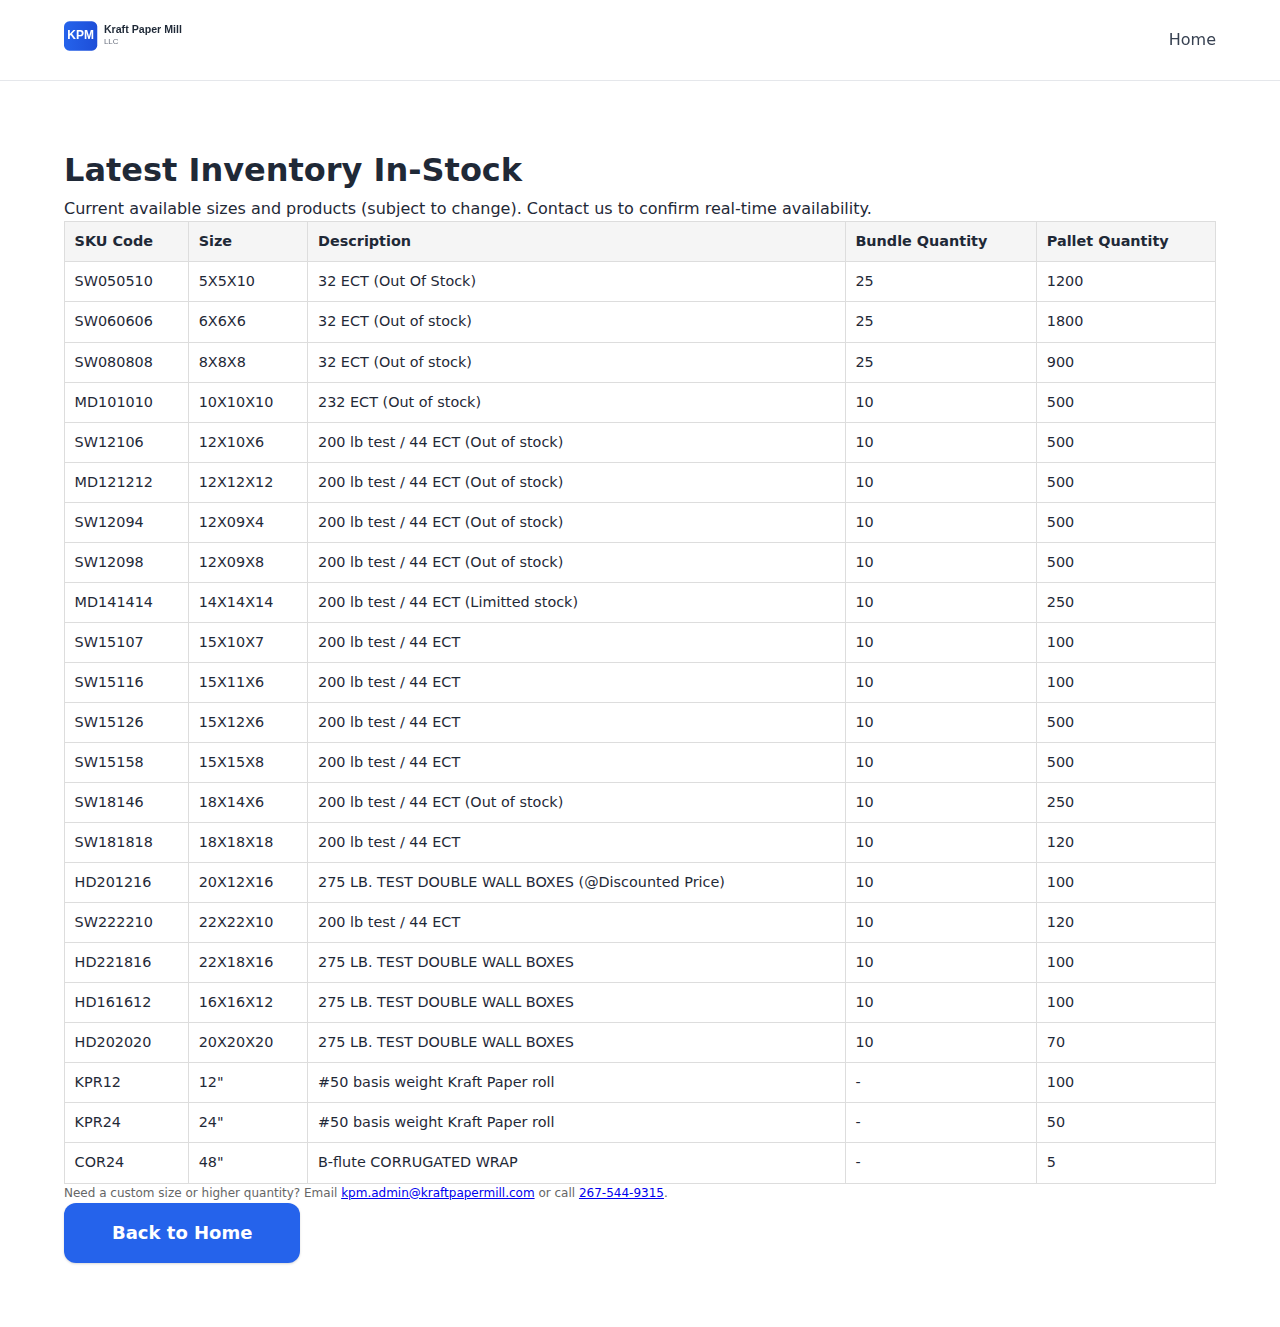
<file: inventory.html>
<!doctype html>
<html lang="en">
<head>
  <meta charset="utf-8">
  <title>KPM | Latest Inventory In-Stock</title>
  <meta name="viewport" content="width=device-width,initial-scale=1">
  <meta name="robots" content="noindex, nofollow">
  <link rel="icon" type="image/svg+xml" href="/assets/img/logo.svg">
  <link rel="stylesheet" href="/assets/css/styles.css">
  <style>
    table.inventory {width:100%;border-collapse:collapse;font-size:.9rem;}
    table.inventory th,table.inventory td{border:1px solid #ddd;padding:.5rem .6rem;text-align:left;}
    table.inventory th{background:#f5f5f5;}
    .note{font-size:.75rem;color:#666;}
  </style>
</head>
<body>
<header class="header">
  <nav class="nav">
    <a href="/" aria-label="KPM Home">
      <img src="/assets/img/logo.svg" alt="KPM - Kraft Paper Mill LLC" class="logo">
    </a>
    <ul class="nav-links">
      <li><a href="/">Home</a></li>
    </ul>
  </nav>
</header>

<main class="section">
  <div class="container">
    <h1>Latest Inventory In-Stock </h1>
    <p>Current available sizes and products (subject to change). Contact us to confirm real-time availability.</p>

    <table class="inventory">
      <thead>
        <tr>
          <th>SKU Code</th>
          <th>Size</th>
          <th>Description</th>
          <th>Bundle Quantity</th>
          <th>Pallet Quantity</th>
        </tr>
      </thead>
      <tbody>
        <tr><td>SW050510</td><td>5X5X10</td><td>32 ECT  (Out Of Stock) </td><td>25</td><td>1200</td></tr>
        <tr><td>SW060606</td><td>6X6X6</td><td>32 ECT (Out of stock) </td><td>25</td><td>1800</td></tr>
        <tr><td>SW080808</td><td>8X8X8</td><td>32 ECT (Out of stock) </td><td>25</td><td>900</td></tr>
        <tr><td>MD101010</td><td>10X10X10</td><td>232 ECT (Out of stock) </td><td>10</td><td>500</td></tr>
        
        <tr><td>SW12106</td><td>12X10X6</td><td>200 lb test / 44 ECT (Out of stock)</td><td>10</td><td>500</td></tr>
        <tr><td>MD121212</td><td>12X12X12</td><td>200 lb test / 44 ECT (Out of stock)</td><td>10</td><td>500</td></tr>
        <tr><td>SW12094</td><td>12X09X4</td><td>200 lb test / 44 ECT (Out of stock)</td><td>10</td><td>500</td></tr>
        <tr><td>SW12098</td><td>12X09X8</td><td>200 lb test / 44 ECT (Out of stock)</td><td>10</td><td>500</td></tr>
        <tr><td>MD141414</td><td>14X14X14</td><td>200 lb test / 44 ECT (Limitted stock)</td><td>10</td><td>250</td></tr>
        <tr><td>SW15107</td><td>15X10X7</td><td>200 lb test / 44 ECT</td><td>10</td><td>100</td></tr>
        <tr><td>SW15116</td><td>15X11X6</td><td>200 lb test / 44 ECT</td><td>10</td><td>100</td></tr>
        <tr><td>SW15126</td><td>15X12X6</td><td>200 lb test / 44 ECT</td><td>10</td><td>500</td></tr>
        <tr><td>SW15158</td><td>15X15X8</td><td>200 lb test / 44 ECT</td><td>10</td><td>500</td></tr>
        <tr><td>SW18146</td><td>18X14X6</td><td>200 lb test / 44 ECT  (Out of stock)</td><td>10</td><td>250</td></tr>
        <tr><td>SW181818</td><td>18X18X18</td><td>200 lb test / 44 ECT</td><td>10</td><td>120</td></tr>
        <tr><td>HD201216</td><td>20X12X16</td><td>275 LB. TEST DOUBLE WALL BOXES (@Discounted Price)</td><td>10</td><td>100</td></tr>
        <tr><td>SW222210</td><td>22X22X10</td><td>200 lb test / 44 ECT</td><td>10</td><td>120</td></tr>
        <tr><td>HD221816</td><td>22X18X16</td><td>275 LB. TEST DOUBLE WALL BOXES</td><td>10</td><td>100</td></tr>
        <tr><td>HD161612</td><td>16X16X12</td><td>275 LB. TEST DOUBLE WALL BOXES</td><td>10</td><td>100</td></tr>
        <tr><td>HD202020</td><td>20X20X20</td><td>275 LB. TEST DOUBLE WALL BOXES</td><td>10</td><td>70</td></tr>
        <tr><td>KPR12</td><td>12"</td><td>#50 basis weight Kraft Paper roll</td><td>-</td><td>100</td></tr>
        <tr><td>KPR24</td><td>24"</td><td>#50 basis weight Kraft Paper roll</td><td>-</td><td>50</td></tr>
        <tr><td>COR24</td><td>48"</td><td>B-flute CORRUGATED WRAP</td><td>-</td><td>5</td></tr>
      </tbody>
    </table>

    <p class="note">Need a custom size or higher quantity? Email <a href="mailto:kpm.admin@kraftpapermill.com">kpm.admin@kraftpapermill.com</a> or call <a href="tel:+12675449315">267-544-9315</a>.</p>
    <p><a class="cta-button" href="/">Back to Home</a></p>
  </div>
</main>

</body>
</html>
</file>
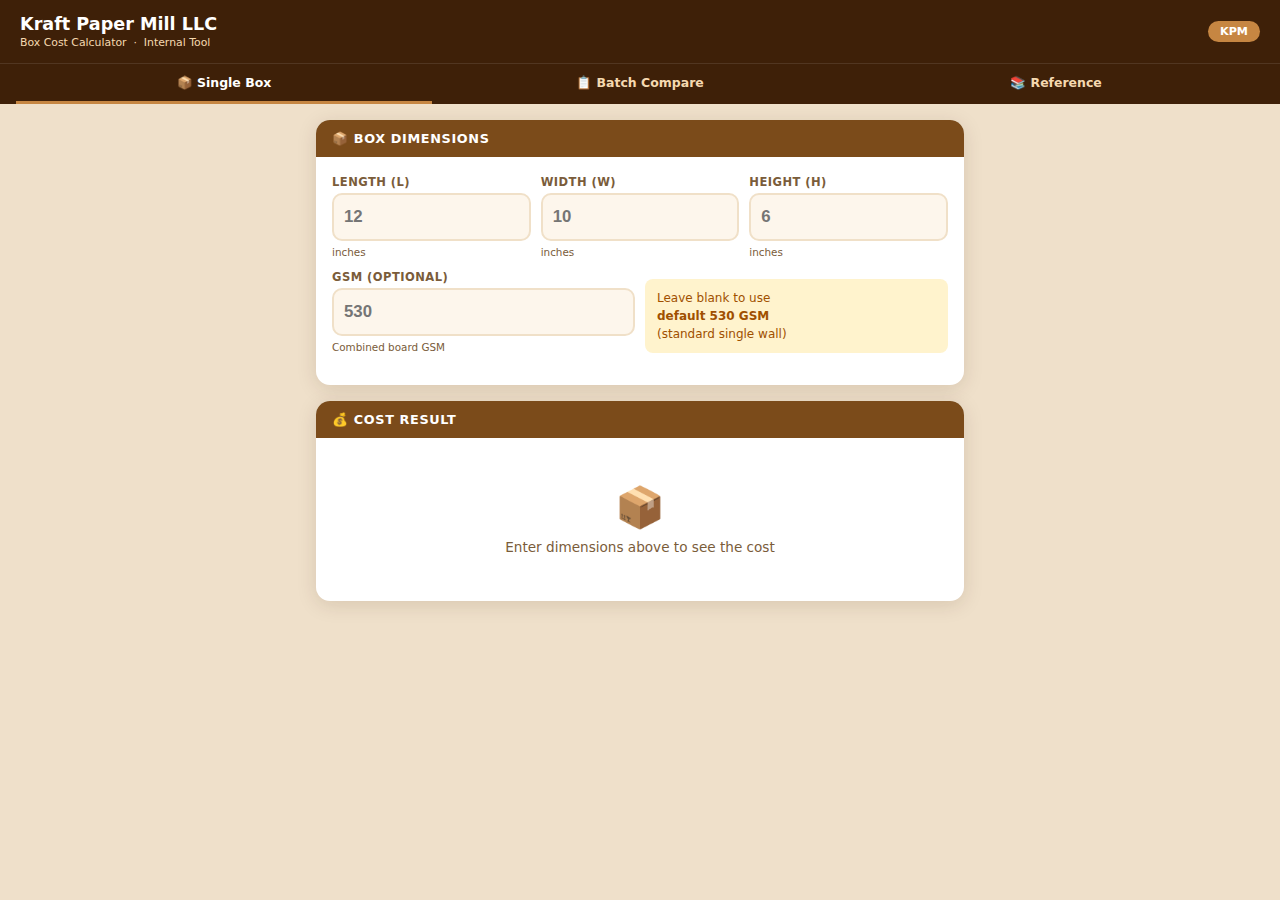
<file: KPM_BoxCostCalculator.html>
<!DOCTYPE html>
<html lang="en">
<head>
<meta charset="UTF-8"/>
<meta name="viewport" content="width=device-width, initial-scale=1.0, maximum-scale=1.0"/>
<title>KPM Box Cost Calculator</title>
<style>
  :root {
    --brown-dark:  #3E2008;
    --brown-mid:   #7B4B1A;
    --brown-light: #C68642;
    --cream:       #FDF6EC;
    --cream-dark:  #F0E0C8;
    --green:       #1A7A34;
    --green-bg:    #DFF2E1;
    --amber:       #A05000;
    --amber-bg:    #FFF3CD;
    --text:        #1A0A00;
    --muted:       #7A5C3A;
    --white:       #ffffff;
    --shadow:      0 4px 20px rgba(62,32,8,0.13);
  }
  * { box-sizing: border-box; margin: 0; padding: 0; -webkit-tap-highlight-color: transparent; }
  body {
    font-family: -apple-system, 'Segoe UI', system-ui, sans-serif;
    background: #EFE0CA;
    min-height: 100vh;
    color: var(--text);
  }

  /* ─── Header ─── */
  header {
    background: var(--brown-dark);
    padding: 14px 20px;
    display: flex;
    align-items: center;
    justify-content: space-between;
  }
  .logo-area h1 { color: #fff; font-size: 1.1rem; font-weight: 700; }
  .logo-area p  { color: #F5D9B0; font-size: 0.68rem; margin-top: 2px; }
  .header-badge {
    background: var(--brown-light);
    color: #fff;
    padding: 4px 12px;
    border-radius: 20px;
    font-size: 0.7rem;
    font-weight: 700;
    white-space: nowrap;
  }

  /* ─── Tabs ─── */
  .tabs {
    display: flex;
    background: var(--brown-dark);
    padding: 0 16px;
    border-top: 1px solid rgba(255,255,255,0.1);
  }
  .tab {
    flex: 1;
    padding: 11px 8px;
    text-align: center;
    color: #F5D9B0;
    font-size: 0.78rem;
    font-weight: 600;
    cursor: pointer;
    border-bottom: 3px solid transparent;
    transition: all 0.2s;
    -webkit-user-select: none;
    user-select: none;
  }
  .tab.active {
    color: #fff;
    border-bottom-color: var(--brown-light);
  }

  /* ─── Pages ─── */
  .page { display: none; padding: 16px; max-width: 680px; margin: 0 auto; }
  .page.active { display: block; }

  /* ─── Card ─── */
  .card {
    background: var(--white);
    border-radius: 14px;
    box-shadow: var(--shadow);
    overflow: hidden;
    margin-bottom: 16px;
  }
  .card-header {
    background: var(--brown-mid);
    color: #fff;
    padding: 11px 16px;
    font-size: 0.8rem;
    font-weight: 700;
    letter-spacing: 0.05em;
    text-transform: uppercase;
  }
  .card-body { padding: 18px 16px; }

  /* ─── Inputs ─── */
  .dim-row {
    display: grid;
    grid-template-columns: 1fr 1fr 1fr;
    gap: 10px;
    margin-bottom: 12px;
  }
  .input-group { display: flex; flex-direction: column; gap: 4px; }
  label {
    font-size: 0.72rem;
    font-weight: 700;
    color: var(--muted);
    text-transform: uppercase;
    letter-spacing: 0.04em;
  }
  input[type="number"], input[type="text"] {
    width: 100%;
    padding: 12px 10px;
    border: 2px solid var(--cream-dark);
    border-radius: 10px;
    font-size: 1.05rem;
    font-weight: 600;
    color: var(--text);
    background: var(--cream);
    outline: none;
    -webkit-appearance: none;
    appearance: none;
    transition: border 0.2s;
  }
  input[type="number"]:focus, input[type="text"]:focus {
    border-color: var(--brown-light);
    background: #fff;
  }
  .unit-hint { font-size: 0.65rem; color: var(--muted); margin-top: 1px; }

  .gsm-row {
    display: grid;
    grid-template-columns: 1fr 1fr;
    gap: 10px;
    margin-bottom: 14px;
    align-items: end;
  }
  .gsm-note {
    background: var(--amber-bg);
    border-radius: 8px;
    padding: 10px 12px;
    font-size: 0.75rem;
    color: var(--amber);
    line-height: 1.5;
  }

  /* ─── Result Hero ─── */
  .result-hero {
    display: grid;
    grid-template-columns: 1fr 1fr;
    gap: 10px;
    margin-bottom: 16px;
  }
  .price-box {
    border-radius: 12px;
    padding: 16px 12px;
    text-align: center;
  }
  .price-box.usd { background: var(--brown-dark); color: #fff; }
  .price-box.inr { background: var(--cream-dark); color: var(--brown-dark); border: 2px solid var(--brown-light); }
  .price-label { font-size: 0.65rem; font-weight: 700; letter-spacing: 0.08em; text-transform: uppercase; opacity: 0.7; margin-bottom: 4px; }
  .price-value { font-size: 1.9rem; font-weight: 800; line-height: 1; }
  .price-sub   { font-size: 0.65rem; opacity: 0.55; margin-top: 4px; }

  /* ─── Breakdown ─── */
  .section-label {
    font-size: 0.7rem;
    font-weight: 700;
    text-transform: uppercase;
    letter-spacing: 0.05em;
    color: var(--muted);
    margin-bottom: 8px;
  }
  .brow {
    display: flex;
    justify-content: space-between;
    align-items: center;
    padding: 8px 10px;
    border-radius: 7px;
    margin-bottom: 3px;
    font-size: 0.84rem;
  }
  .brow:nth-child(odd) { background: var(--cream); }
  .brow-label { color: var(--muted); }
  .brow-formula { font-size: 0.68rem; color: var(--brown-light); font-style: italic; margin-left: 6px; }
  .brow-val { font-weight: 700; }

  /* ─── Empty state ─── */
  .empty-state {
    text-align: center;
    padding: 28px 16px;
    color: var(--muted);
    font-size: 0.85rem;
  }
  .empty-icon { font-size: 2.5rem; margin-bottom: 8px; }

  /* ─── Batch ─── */
  .batch-item {
    background: var(--cream);
    border-radius: 12px;
    padding: 14px;
    margin-bottom: 10px;
    border: 2px solid transparent;
    transition: border 0.2s;
  }
  .batch-item:focus-within { border-color: var(--brown-light); background: #fff; }
  .batch-top {
    display: grid;
    grid-template-columns: 1fr auto;
    gap: 8px;
    margin-bottom: 10px;
    align-items: center;
  }
  .batch-dims {
    display: grid;
    grid-template-columns: 1fr 1fr 1fr 1fr;
    gap: 8px;
    margin-bottom: 10px;
  }
  .batch-dims input { font-size: 0.95rem; padding: 9px 8px; text-align: center; }
  .batch-result-row {
    display: grid;
    grid-template-columns: 1fr 1fr 1fr;
    gap: 8px;
  }
  .batch-res-box {
    background: var(--white);
    border-radius: 8px;
    padding: 8px;
    text-align: center;
  }
  .batch-res-label { font-size: 0.62rem; font-weight: 700; text-transform: uppercase; color: var(--muted); letter-spacing: 0.04em; }
  .batch-res-val { font-size: 1rem; font-weight: 800; color: var(--brown-dark); margin-top: 2px; }
  .batch-res-val.usd { color: var(--green); }
  .batch-res-val.inr { color: var(--amber); }
  .btn-remove {
    background: none;
    border: none;
    color: #ccc;
    font-size: 1.3rem;
    cursor: pointer;
    padding: 4px 8px;
    line-height: 1;
    border-radius: 6px;
  }
  .btn-remove:active { background: #fee; color: #c00; }
  .batch-code-input { font-size: 0.9rem !important; padding: 9px 10px !important; font-weight: 700 !important; }

  .btn-add {
    width: 100%;
    padding: 13px;
    background: var(--white);
    color: var(--brown-mid);
    border: 2px dashed var(--brown-light);
    border-radius: 12px;
    font-size: 0.9rem;
    font-weight: 700;
    cursor: pointer;
    transition: background 0.2s;
    margin-top: 4px;
  }
  .btn-add:active { background: var(--cream-dark); }

  /* ─── Reference ─── */
  .ref-section { margin-bottom: 14px; }
  .formula-box {
    background: var(--brown-dark);
    color: #fff;
    border-radius: 10px;
    padding: 14px 16px;
    font-family: 'Courier New', monospace;
    font-size: 0.82rem;
    line-height: 1.9;
    margin-bottom: 12px;
  }
  .formula-box span { color: var(--brown-light); }
  .note-box {
    background: var(--amber-bg);
    border-left: 3px solid var(--brown-light);
    border-radius: 0 8px 8px 0;
    padding: 10px 13px;
    font-size: 0.78rem;
    color: var(--amber);
    line-height: 1.5;
    margin-bottom: 12px;
  }
</style>
</head>
<body>

<header>
  <div class="logo-area">
    <h1>Kraft Paper Mill LLC</h1>
    <p>Box Cost Calculator &nbsp;·&nbsp; Internal Tool</p>
  </div>
  <div class="header-badge">KPM</div>
</header>

<div class="tabs">
  <div class="tab active" onclick="showTab('single', this)">&#128230; Single Box</div>
  <div class="tab" onclick="showTab('batch', this)">&#128203; Batch Compare</div>
  <div class="tab" onclick="showTab('ref', this)">&#128218; Reference</div>
</div>

<!-- ══════════════════════════════════════════════════════ SINGLE ══ -->
<div class="page active" id="page-single">

  <div class="card">
    <div class="card-header">&#128230; Box Dimensions</div>
    <div class="card-body">
      <div class="dim-row">
        <div class="input-group">
          <label>Length (L)</label>
          <input type="number" id="s-l" inputmode="decimal" placeholder="12" min="0" step="0.25" oninput="calcSingle()"/>
          <span class="unit-hint">inches</span>
        </div>
        <div class="input-group">
          <label>Width (W)</label>
          <input type="number" id="s-w" inputmode="decimal" placeholder="10" min="0" step="0.25" oninput="calcSingle()"/>
          <span class="unit-hint">inches</span>
        </div>
        <div class="input-group">
          <label>Height (H)</label>
          <input type="number" id="s-h" inputmode="decimal" placeholder="6" min="0" step="0.25" oninput="calcSingle()"/>
          <span class="unit-hint">inches</span>
        </div>
      </div>
      <div class="gsm-row">
        <div class="input-group">
          <label>GSM (optional)</label>
          <input type="number" id="s-gsm" inputmode="numeric" placeholder="530" min="0" step="1" oninput="calcSingle()"/>
          <span class="unit-hint">Combined board GSM</span>
        </div>
        <div class="gsm-note">
          Leave blank to use<br/><strong>default 530 GSM</strong><br/>
          (standard single wall)
        </div>
      </div>
    </div>
  </div>

  <!-- Result card — always visible, shows empty state until data entered -->
  <div class="card">
    <div class="card-header">&#128176; Cost Result</div>
    <div class="card-body" id="single-result">
      <div class="empty-state">
        <div class="empty-icon">&#128230;</div>
        Enter dimensions above to see the cost
      </div>
    </div>
  </div>

</div>

<!-- ══════════════════════════════════════════════════════ BATCH ══ -->
<div class="page" id="page-batch">

  <div id="batch-list"></div>
  <button class="btn-add" onclick="addBatch()">+ Add Box Size</button>

</div>

<!-- ══════════════════════════════════════════════════════ REFERENCE ══ -->
<div class="page" id="page-ref">

  <div class="card">
    <div class="card-header">&#128290; Formulas</div>
    <div class="card-body">
      <div class="formula-box">
        <span>Cutting</span>  = (L + W) x 2 + 2<br/>
        <span>Decal</span>    = W + H + 0.5<br/>
        <span>Weight</span>   = (Cutting x Decal x GSM) / 1,550,000<br/>
        <span>Rate INR</span> = Weight x Rs.95<br/>
        <span>Rate USD</span> = Rate INR / 90
      </div>
      <div class="note-box">
        &#9888;&#65039; Rough landed cost only — excludes taxes, duties, freight &amp; markup.<br/>
        Dimensions in <strong>inches</strong>. GSM = combined board GSM.
      </div>
    </div>
  </div>

  <div class="card">
    <div class="card-header">&#128203; Fixed Assumptions</div>
    <div class="card-body">
      <div class="brow"><span class="brow-label">Default GSM</span><span class="brow-val">530</span></div>
      <div class="brow"><span class="brow-label">Production rate</span><span class="brow-val">Rs. 95 / kg</span></div>
      <div class="brow"><span class="brow-label">Exchange rate</span><span class="brow-val">1 USD = Rs. 90</span></div>
    </div>
  </div>

  <div class="card">
    <div class="card-header">&#128203; Common GSM by Box Type</div>
    <div class="card-body">
      <div class="brow"><span class="brow-label">Single Wall — Standard (SW)</span><span class="brow-val">~530 GSM</span></div>
      <div class="brow"><span class="brow-label">Single Wall — Light</span><span class="brow-val">440–480 GSM</span></div>
      <div class="brow"><span class="brow-label">Medium Duty (MD)</span><span class="brow-val">600–650 GSM</span></div>
      <div class="brow"><span class="brow-label">Heavy Duty Double Wall (HD)</span><span class="brow-val">800–1000 GSM</span></div>
      <div class="brow"><span class="brow-label">Triple Wall / Extra Heavy</span><span class="brow-val">1100+ GSM</span></div>
    </div>
  </div>

</div>

<script>
// ─── Core formula ─────────────────────────────────────────────────────────────
function calcBox(l, w, h, gsm) {
  gsm = (gsm && gsm > 0) ? gsm : 530;
  var cutting = (l + w) * 2 + 2;
  var decal   = w + h + 0.5;
  var weight  = (cutting * decal * gsm) / 1550000;
  var inr     = weight * 95;
  var usd     = inr / 90;
  return { cutting: cutting, decal: decal, weight: weight, inr: inr, usd: usd, gsm: gsm };
}

// ─── Tab switching ────────────────────────────────────────────────────────────
function showTab(name, el) {
  document.querySelectorAll('.tab').forEach(function(t){ t.classList.remove('active'); });
  document.querySelectorAll('.page').forEach(function(p){ p.classList.remove('active'); });
  el.classList.add('active');
  document.getElementById('page-' + name).classList.add('active');
}

// ─── Single calculator ────────────────────────────────────────────────────────
function calcSingle() {
  var l   = parseFloat(document.getElementById('s-l').value);
  var w   = parseFloat(document.getElementById('s-w').value);
  var h   = parseFloat(document.getElementById('s-h').value);
  var gsm = parseFloat(document.getElementById('s-gsm').value) || 0;
  var el  = document.getElementById('single-result');

  if (!l || !w || !h || l <= 0 || w <= 0 || h <= 0) {
    el.innerHTML = '<div class="empty-state"><div class="empty-icon">&#128230;</div>Enter dimensions above to see the cost</div>';
    return;
  }

  var r = calcBox(l, w, h, gsm);

  el.innerHTML =
    '<div class="result-hero">' +
      '<div class="price-box usd">' +
        '<div class="price-label">Cost (USD)</div>' +
        '<div class="price-value">$' + r.usd.toFixed(4) + '</div>' +
        '<div class="price-sub">1 USD = Rs.90</div>' +
      '</div>' +
      '<div class="price-box inr">' +
        '<div class="price-label">Cost (INR)</div>' +
        '<div class="price-value">&#8377;' + r.inr.toFixed(2) + '</div>' +
        '<div class="price-sub">@ Rs.95 / kg</div>' +
      '</div>' +
    '</div>' +
    '<div class="section-label">Step-by-step breakdown</div>' +
    '<div class="brow"><span class="brow-label">Dimensions<span class="brow-formula">L x W x H</span></span><span class="brow-val">' + l + '" x ' + w + '" x ' + h + '"</span></div>' +
    '<div class="brow"><span class="brow-label">GSM used</span><span class="brow-val">' + r.gsm + ' GSM</span></div>' +
    '<div class="brow"><span class="brow-label">Cutting<span class="brow-formula">(L+W)x2+2</span></span><span class="brow-val">' + r.cutting.toFixed(2) + ' in</span></div>' +
    '<div class="brow"><span class="brow-label">Decal<span class="brow-formula">W+H+0.5</span></span><span class="brow-val">' + r.decal.toFixed(2) + ' in</span></div>' +
    '<div class="brow"><span class="brow-label">Weight<span class="brow-formula">(CxDxGSM)/1550000</span></span><span class="brow-val">' + r.weight.toFixed(6) + ' kg</span></div>' +
    '<div class="brow"><span class="brow-label">Rate INR<span class="brow-formula">wt x 95</span></span><span class="brow-val">&#8377;' + r.inr.toFixed(4) + '</span></div>' +
    '<div class="brow"><span class="brow-label">Rate USD<span class="brow-formula">INR / 90</span></span><span class="brow-val">$' + r.usd.toFixed(4) + '</span></div>';
}

// ─── Batch comparator ─────────────────────────────────────────────────────────
var batchCount = 0;

function addBatch(code, l, w, h, gsm) {
  batchCount++;
  var id = batchCount;
  var container = document.getElementById('batch-list');
  var div = document.createElement('div');
  div.className = 'batch-item';
  div.id = 'bi-' + id;
  div.innerHTML =
    '<div class="batch-top">' +
      '<input type="text" class="batch-code-input" id="bc-code-' + id + '" placeholder="Box code / name" value="' + (code||'') + '" style="width:100%;padding:9px 10px;border:2px solid #E8D5BA;border-radius:10px;font-size:0.9rem;font-weight:700;color:#1A0A00;background:#FDF6EC;outline:none;"/>' +
      '<button class="btn-remove" onclick="removeBatch(' + id + ')">&#10005;</button>' +
    '</div>' +
    '<div class="batch-dims">' +
      '<div class="input-group"><label>L (in)</label><input type="number" id="bc-l-' + id + '" inputmode="decimal" placeholder="L" value="' + (l||'') + '" min="0" step="0.25" oninput="recalcBatch(' + id + ')"/></div>' +
      '<div class="input-group"><label>W (in)</label><input type="number" id="bc-w-' + id + '" inputmode="decimal" placeholder="W" value="' + (w||'') + '" min="0" step="0.25" oninput="recalcBatch(' + id + ')"/></div>' +
      '<div class="input-group"><label>H (in)</label><input type="number" id="bc-h-' + id + '" inputmode="decimal" placeholder="H" value="' + (h||'') + '" min="0" step="0.25" oninput="recalcBatch(' + id + ')"/></div>' +
      '<div class="input-group"><label>GSM</label><input type="number" id="bc-gsm-' + id + '" inputmode="numeric" placeholder="530" value="' + (gsm||'') + '" min="0" step="1" oninput="recalcBatch(' + id + ')"/></div>' +
    '</div>' +
    '<div class="batch-result-row">' +
      '<div class="batch-res-box"><div class="batch-res-label">Weight</div><div class="batch-res-val" id="bc-wt-' + id + '">—</div></div>' +
      '<div class="batch-res-box"><div class="batch-res-label">Cost INR</div><div class="batch-res-val inr" id="bc-inr-' + id + '">—</div></div>' +
      '<div class="batch-res-box"><div class="batch-res-label">Cost USD</div><div class="batch-res-val usd" id="bc-usd-' + id + '">—</div></div>' +
    '</div>';
  container.appendChild(div);
  if (l && w && h) recalcBatch(id);
}

function recalcBatch(id) {
  var l   = parseFloat(document.getElementById('bc-l-' + id).value);
  var w   = parseFloat(document.getElementById('bc-w-' + id).value);
  var h   = parseFloat(document.getElementById('bc-h-' + id).value);
  var gsm = parseFloat(document.getElementById('bc-gsm-' + id).value) || 0;
  if (l > 0 && w > 0 && h > 0) {
    var r = calcBox(l, w, h, gsm);
    document.getElementById('bc-wt-' + id).textContent  = r.weight.toFixed(5) + ' kg';
    document.getElementById('bc-inr-' + id).textContent = '\u20B9' + r.inr.toFixed(2);
    document.getElementById('bc-usd-' + id).textContent = '$' + r.usd.toFixed(4);
  } else {
    document.getElementById('bc-wt-' + id).textContent  = '—';
    document.getElementById('bc-inr-' + id).textContent = '—';
    document.getElementById('bc-usd-' + id).textContent = '—';
  }
}

function removeBatch(id) {
  var el = document.getElementById('bi-' + id);
  if (el) el.remove();
}

// Pre-load sample KPM sizes
addBatch('SW110806', 11,  8,  6, 530);
addBatch('SW151106', 15, 11,  6, 530);
addBatch('SW222210', 22, 22, 10, 530);
addBatch('HD161612', 16, 16, 12, 900);
</script>
</body>
</html>
</file>
<file: assets/css/styles.css>
/* CSS Reset and Base Styles */
* {
  margin: 0;
  padding: 0;
  box-sizing: border-box;
}

:root {
  /* Color Palette */
  --primary-blue: #2563eb;
  --primary-blue-dark: #1d4ed8;
  --secondary-blue: #3b82f6;
  --light-blue: #eff6ff;
  --gray-50: #f9fafb;
  --gray-100: #f3f4f6;
  --gray-200: #e5e7eb;
  --gray-300: #d1d5db;
  --gray-600: #4b5563;
  --gray-700: #374151;
  --gray-800: #1f2937;
  --gray-900: #111827;
  
  /* Typography */
  --font-family: system-ui, -apple-system, 'Segoe UI', Roboto, Helvetica, Arial, sans-serif;
  --font-size-sm: 0.875rem;
  --font-size-base: 1rem;
  --font-size-lg: 1.125rem;
  --font-size-xl: 1.25rem;
  --font-size-2xl: 1.5rem;
  --font-size-3xl: 1.875rem;
  --font-size-4xl: 2.25rem;
  --font-size-5xl: 3rem;
  
  /* Spacing */
  --spacing-xs: 0.5rem;
  --spacing-sm: 0.75rem;
  --spacing-md: 1rem;
  --spacing-lg: 1.5rem;
  --spacing-xl: 2rem;
  --spacing-2xl: 3rem;
  --spacing-3xl: 4rem;
  
  /* Layout */
  --max-width-container: 1200px;
  --border-radius: 0.5rem;
  --border-radius-lg: 0.75rem;
  --box-shadow: 0 1px 3px 0 rgba(0, 0, 0, 0.1), 0 1px 2px 0 rgba(0, 0, 0, 0.06);
  --box-shadow-lg: 0 10px 15px -3px rgba(0, 0, 0, 0.1), 0 4px 6px -2px rgba(0, 0, 0, 0.05);
}

/* Announcement Banner */
.announcement {
  position: sticky;
  top: 0;
  left: 0;
  right: 0;
  background: linear-gradient(135deg, #8B4513 0%, #A0522D 50%, #CD853F 100%);
  background-image: url('/assets/img/banner.jpg');
  background-size: cover;
  background-position: center;
  background-repeat: no-repeat;
  color: white;
  z-index: 60;
  transition: all 0.3s ease;
}

.announcement::before {
  content: '';
  position: absolute;
  top: 0;
  left: 0;
  right: 0;
  bottom: 0;
  background: linear-gradient(135deg, rgba(0, 0, 0, 0.7) 0%, rgba(0, 0, 0, 0.5) 100%);
  z-index: 1;
}

.announcement__inner {
  position: relative;
  z-index: 2;
  max-width: var(--max-width-container);
  margin: 0 auto;
  padding: var(--spacing-lg) var(--spacing-md);
  display: flex;
  align-items: center;
  justify-content: space-between;
  gap: var(--spacing-lg);
}

.announcement__content {
  flex: 1;
  display: flex;
  flex-direction: column;
  gap: var(--spacing-md);
}

.announcement__copy {
  margin: 0;
}

.announcement__copy p {
  margin: 0;
  font-size: var(--font-size-lg);
  font-weight: 500;
  line-height: 1.4;
}

.announcement__actions {
  display: flex;
  flex-wrap: wrap;
  gap: var(--spacing-md);
  align-items: center;
}

.announcement__cta {
  display: inline-flex;
  align-items: center;
  padding: var(--spacing-xs) var(--spacing-md);
  background: rgba(255, 255, 255, 0.2);
  color: white;
  text-decoration: none;
  border-radius: var(--border-radius);
  border: 1px solid rgba(255, 255, 255, 0.3);
  font-weight: 500;
  font-size: var(--font-size-sm);
  transition: all 0.2s ease;
  backdrop-filter: blur(5px);
}

.announcement__cta:hover,
.announcement__cta:focus {
  background: rgba(255, 255, 255, 0.3);
  border-color: rgba(255, 255, 255, 0.5);
  transform: translateY(-1px);
  color: white;
  text-decoration: none;
}

.announcement__cta:focus {
  outline: 2px solid rgba(255, 255, 255, 0.8);
  outline-offset: 2px;
}

.announcement__cta--phone::before {
  content: '📞';
  margin-right: var(--spacing-xs);
}

.announcement__cta--email::before {
  content: '✉️';
  margin-right: var(--spacing-xs);
}

.announcement__cta--products::before {
  content: '📦';
  margin-right: var(--spacing-xs);
}

.announcement__close {
  background: rgba(255, 255, 255, 0.2);
  border: 1px solid rgba(255, 255, 255, 0.3);
  color: white;
  width: 32px;
  height: 32px;
  border-radius: 50%;
  display: flex;
  align-items: center;
  justify-content: center;
  cursor: pointer;
  transition: all 0.2s ease;
  font-size: var(--font-size-lg);
  font-weight: bold;
  backdrop-filter: blur(5px);
  flex-shrink: 0;
}

.announcement__close:hover,
.announcement__close:focus {
  background: rgba(255, 255, 255, 0.3);
  border-color: rgba(255, 255, 255, 0.5);
  transform: scale(1.05);
}

.announcement__close:focus {
  outline: 2px solid rgba(255, 255, 255, 0.8);
  outline-offset: 2px;
}

.announcement.hidden {
  display: none !important;
}

/* Responsive Design for Announcement */
@media (max-width: 768px) {
  .announcement__inner {
    flex-direction: column;
    align-items: stretch;
    gap: var(--spacing-md);
  }
  
  .announcement__content {
    gap: var(--spacing-sm);
  }
  
  .announcement__copy p {
    font-size: var(--font-size-base);
    text-align: center;
  }
  
  .announcement__actions {
    justify-content: center;
    gap: var(--spacing-sm);
  }
  
  .announcement__cta {
    flex: 1;
    justify-content: center;
    min-width: 0;
    font-size: var(--font-size-sm);
    padding: var(--spacing-sm) var(--spacing-xs);
  }
  
  .announcement__close {
    position: absolute;
    top: var(--spacing-sm);
    right: var(--spacing-sm);
  }
}

/* Reduced motion support */
@media (prefers-reduced-motion: reduce) {
  .announcement,
  .announcement__cta,
  .announcement__close {
    transition: none;
  }
  
  .announcement__cta:hover,
  .announcement__close:hover {
    transform: none;
  }
}

body {
  font-family: var(--font-family);
  line-height: 1.6;
  color: var(--gray-800);
  background-color: white;
}

/* Header and Navigation */
.header {
  position: sticky;
  top: 0;
  left: 0;
  right: 0;
  background: rgba(255, 255, 255, 0.95);
  backdrop-filter: blur(10px);
  border-bottom: 1px solid var(--gray-200);
  z-index: 40;
  transition: all 0.3s ease;
}

.nav {
  display: flex;
  align-items: center;
  justify-content: space-between;
  padding: var(--spacing-md) var(--spacing-lg);
  max-width: var(--max-width-container);
  margin: 0 auto;
}

.logo {
  height: 40px;
  width: auto;
}

.nav-links {
  display: none;
  list-style: none;
  gap: var(--spacing-xl);
}

.nav-links a {
  text-decoration: none;
  color: var(--gray-700);
  font-weight: 500;
  transition: color 0.3s ease;
}

.nav-links a:hover {
  color: var(--primary-blue);
}

.mobile-menu-toggle {
  display: block;
  background: none;
  border: none;
  cursor: pointer;
  padding: var(--spacing-xs);
}

.mobile-menu-toggle span {
  display: block;
  width: 25px;
  height: 3px;
  background: var(--gray-700);
  margin: 5px 0;
  transition: 0.3s;
}

/* Mobile menu */
.mobile-menu {
  position: absolute;
  top: 100%;
  left: 0;
  right: 0;
  background: white;
  border-bottom: 1px solid var(--gray-200);
  box-shadow: var(--box-shadow-lg);
  display: none;
}

.mobile-menu.active {
  display: block;
}

.mobile-menu ul {
  list-style: none;
  padding: var(--spacing-lg);
}

.mobile-menu li {
  margin-bottom: var(--spacing-md);
}

.mobile-menu a {
  text-decoration: none;
  color: var(--gray-700);
  font-weight: 500;
  display: block;
  padding: var(--spacing-sm) 0;
}

/* Hero Section */
.hero {
  padding: 120px var(--spacing-lg) var(--spacing-3xl);
  background: linear-gradient(135deg, var(--light-blue) 0%, white 100%);
  background-image: url('../img/hero-shape.svg');
  background-repeat: no-repeat;
  background-position: center top;
  background-size: cover;
  text-align: center;
  position: relative;
}

.hero .container {
  max-width: var(--max-width-container);
  margin: 0 auto;
}

.hero h1 {
  font-size: var(--font-size-4xl);
  font-weight: 700;
  color: var(--gray-900);
  margin-bottom: var(--spacing-lg);
  line-height: 1.2;
}

.hero .lead {
  font-size: var(--font-size-xl);
  color: var(--gray-600);
  margin-bottom: var(--spacing-2xl);
  max-width: 600px;
  margin-left: auto;
  margin-right: auto;
}

.cta-button {
  display: inline-block;
  background: var(--primary-blue);
  color: white;
  padding: var(--spacing-md) var(--spacing-2xl);
  border-radius: var(--border-radius-lg);
  text-decoration: none;
  font-weight: 600;
  font-size: var(--font-size-lg);
  transition: all 0.3s ease;
  box-shadow: var(--box-shadow);
}

.cta-button:hover {
  background: var(--primary-blue-dark);
  transform: translateY(-2px);
  box-shadow: var(--box-shadow-lg);
}

/* Main Content Sections */
.container {
  max-width: var(--max-width-container);
  margin: 0 auto;
  padding: 0 var(--spacing-lg);
}

.section {
  padding: var(--spacing-3xl) 0;
}

.section-title {
  font-size: var(--font-size-3xl);
  font-weight: 700;
  color: var(--gray-900);
  text-align: center;
  margin-bottom: var(--spacing-xl);
}

.section-subtitle {
  font-size: var(--font-size-lg);
  color: var(--gray-600);
  text-align: center;
  margin-bottom: var(--spacing-2xl);
  max-width: 600px;
  margin-left: auto;
  margin-right: auto;
}

/* Grid Layouts */
.grid {
  display: grid;
  gap: var(--spacing-xl);
}

.grid-2 {
  grid-template-columns: 1fr;
}

.grid-3 {
  grid-template-columns: 1fr;
}

.grid-4 {
  grid-template-columns: 1fr;
}

/* Cards */
.card {
  background: white;
  border-radius: var(--border-radius-lg);
  padding: var(--spacing-xl);
  box-shadow: var(--box-shadow);
  transition: all 0.3s ease;
  border: 1px solid var(--gray-200);
}

.card:hover {
  transform: translateY(-4px);
  box-shadow: var(--box-shadow-lg);
}

.card h3 {
  font-size: var(--font-size-xl);
  font-weight: 600;
  color: var(--gray-900);
  margin-bottom: var(--spacing-md);
}

.card p {
  color: var(--gray-600);
  line-height: 1.6;
}

.card--image {
  position: relative;
  background-size: cover;
  background-position: center;
  background-repeat: no-repeat;
  color: #fff;
  min-height: 220px; /* adjust as needed */
  border-radius: 12px;
  overflow: hidden; /* keeps rounded corners on overlay */
}
.card--image::before {
  content: "";
  position: absolute;
  inset: 0;
  background: rgba(0,0,0,.55); /* overlay strength */
}
.card--image > * {
  position: relative;
  z-index: 1;
}
.card--image h3,
.card--image p {
  text-shadow: 0 2px 8px rgba(0,0,0,.55);
}

/* Location Section */
.location-grid {
  display: grid;
  gap: var(--spacing-2xl);
  grid-template-columns: 1fr;
  align-items: start;
}

.location-info {
  background: var(--gray-50);
  padding: var(--spacing-2xl);
  border-radius: var(--border-radius-lg);
}

.location-info h3 {
  font-size: var(--font-size-2xl);
  margin-bottom: var(--spacing-lg);
  color: var(--gray-900);
}

.contact-details {
  margin-bottom: var(--spacing-xl);
}

.contact-details p {
  margin-bottom: var(--spacing-sm);
  display: flex;
  align-items: center;
  gap: var(--spacing-sm);
}

.hours {
  margin-bottom: var(--spacing-lg);
}

.hours h4 {
  font-size: var(--font-size-lg);
  margin-bottom: var(--spacing-md);
  color: var(--gray-900);
}

.map-container {
  border-radius: var(--border-radius-lg);
  overflow: hidden;
  box-shadow: var(--box-shadow);
  background: var(--gray-100);
  height: 300px;
  display: flex;
  align-items: center;
  justify-content: center;
}

.map-link {
  display: inline-block;
  background: var(--primary-blue);
  color: white;
  padding: var(--spacing-md) var(--spacing-xl);
  border-radius: var(--border-radius);
  text-decoration: none;
  font-weight: 600;
  transition: all 0.3s ease;
}

.map-link:hover {
  background: var(--primary-blue-dark);
}

/* Footer */
.footer {
  background: var(--gray-900);
  color: white;
  padding: var(--spacing-2xl) 0;
  text-align: center;
}

.footer p {
  margin-bottom: var(--spacing-md);
}

.footer a {
  color: var(--secondary-blue);
  text-decoration: none;
}

.footer a:hover {
  text-decoration: underline;
}

/* Responsive Design */
@media (min-width: 640px) {
  .hero h1 {
    font-size: var(--font-size-5xl);
  }
  
  .grid-2 {
    grid-template-columns: repeat(2, 1fr);
  }
  
  .location-grid {
    grid-template-columns: 1fr 1fr;
  }
  
  .map-container {
    height: 400px;
  }
}

@media (min-width: 768px) {
  .nav-links {
    display: flex;
  }
  
  .mobile-menu-toggle {
    display: none;
  }
  
  .grid-3 {
    grid-template-columns: repeat(3, 1fr);
  }
}

@media (min-width: 1024px) {
  .grid-4 {
    grid-template-columns: repeat(4, 1fr);
  }
  
  .hero {
    padding: 140px var(--spacing-lg) var(--spacing-3xl);
  }
  
  .section {
    padding: var(--spacing-3xl) 0;
  }
}

/* Utility Classes */
.text-center {
  text-align: center;
}

.text-primary {
  color: var(--primary-blue);
}

.bg-light {
  background-color: var(--gray-50);
}

.mb-lg {
  margin-bottom: var(--spacing-lg);
}

.mt-lg {
  margin-top: var(--spacing-lg);
}

/* Accessibility */
@media (prefers-reduced-motion: reduce) {
  * {
    animation-duration: 0.01ms !important;
    animation-iteration-count: 1 !important;
    transition-duration: 0.01ms !important;
  }
}

/* Focus styles for accessibility */
button:focus,
a:focus {
  outline: 2px solid var(--primary-blue);
  outline-offset: 2px;
}

/* Screen reader only content */
.sr-only {
  position: absolute;
  width: 1px;
  height: 1px;
  padding: 0;
  margin: -1px;
  overflow: hidden;
  clip: rect(0, 0, 0, 0);
  white-space: nowrap;
  border: 0;
}
</file>
